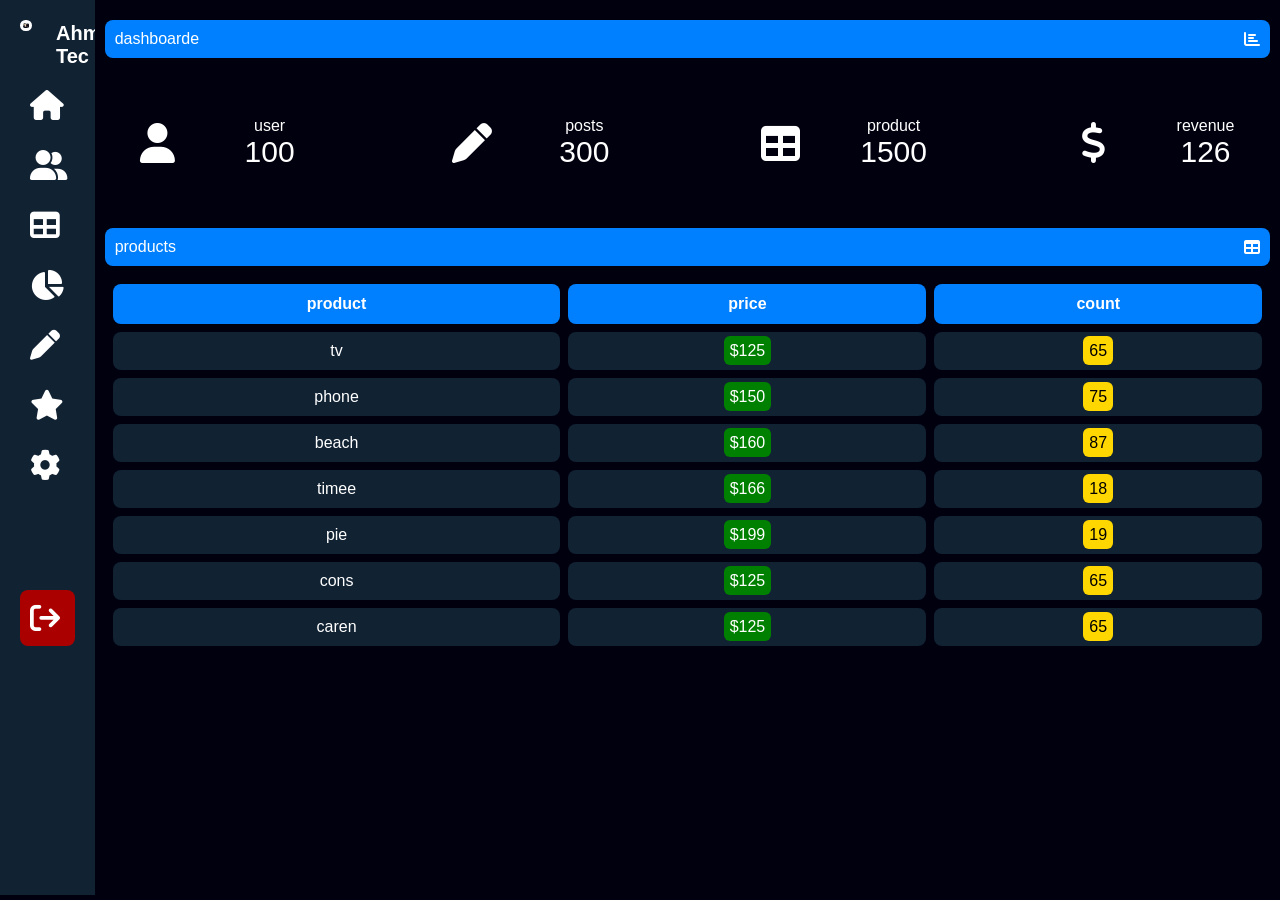
<file: one prog/index.html>
<html>

<head>
    <title>
        Ahmad tec
    </title>
    <link rel="stylesheet" href="style.css">
    <link href="https://cdnjs.cloudflare.com/ajax/libs/font-awesome/6.7.2/css/all.min.css" rel="stylesheet">

</head>

<body>
    <div class=" menu ">
        <ul>
            <li class="profile ">
                <div class="img-box ">
                    <img src="2.jpg " alt="Ahmad tec ">
                </div>
                <h2>Ahmad tec</h2>
            </li>
            <li>
                <a class="active" href="# ">
                    <i class="fas fa-home"></i>
                    <p>dashboarde</p>
                </a>
            </li>
            <li>
                <a href="# ">
                    <i class="fas  fa-user-group"></i>
                    <p>clients</p>
                </a>
            </li>
            <li>
                <a href="# ">
                    <i class="fas fa-table "></i>
                    <p>products</p>
                </a>
            </li>
            <li>
                <a href="# ">
                    <i class="fas fa-chart-pie "></i>
                    <p>charts</p>
                </a>
            </li>
            <li>
                <a href="# ">
                    <i class="fas fa-pen "></i>
                    <p>posts</p>
                </a>
            </li>
            <li>
                <a href="# ">
                    <i class="fas fa-star "></i>
                    <p>favorite</p>
                </a>
            </li>
            <li>
                <a href="# ">
                    <i class="fas fa-cog "></i>
                    <p>settings</p>
                </a>
            </li>
            <li class="log_out ">
                <a href="# ">
                    <i class="fas fa-sign-out "></i>
                    <p>log out</p>
                </a>
            </li>
        </ul>
    </div>
    <div class="content">
        <div class="title-info">
            <p>dashboarde</p>
            <i class="fas fa-chart-bar"></i>
        </div>
        <div class="data-info">
            <div class="box1">
                <i class="fas fa-user"></i>
                <div class="data">
                    <p>user</p>
                    <span>100 </span>
                </div>
            </div>
            <div class="box1">
                <i class="fas fa-pen"></i>
                <div class="data">
                    <p>posts</p>
                    <span>300 </span>
                </div>
            </div>
            <div class="box1">
                <i class="fas fa-table"></i>
                <div class="data">

                    <p>product</p>
                    <span>1500 </span>
                </div>
            </div>
            <div class="box1">
                <i class="fas fa-dollar"></i>
                <div class="data">
                    <p>revenue</p>
                    <span>126 </span>
                </div>
            </div>

        </div>
        <div class="title-info">
            <p>products</p><i class="fas  fa-table "></i>
        </div>
        <table>
            <thead>
                <tr>
                    <th>product</th>
                    <th>price</th>
                    <th>count</th>
                </tr>
            </thead>
            <tbody>
                <tr>
                    <td>
                        tv
                    </td>
                    <td>
                        <span class="price"> $125 </span>
                    </td>
                    <td>
                        <span class="count">65</span>
                    </td>
                </tr>
                <tr>
                    <td>
                        phone
                    </td>
                    <td>
                        <span class="price"> $150 </span>
                    </td>
                    <td>
                        <span class="count">75</span>
                    </td>
                </tr>
                <tr>
                    <td>
                        beach
                    </td>
                    <td>
                        <span class="price"> $160 </span>
                    </td>
                    <td>
                        <span class="count">87</span>
                    </td>
                </tr>
                <tr>
                    <td>
                        timee
                    </td>
                    <td>
                        <span class="price"> $166 </span>
                    </td>
                    <td>
                        <span class="count">18</span>
                    </td>
                </tr>
                <tr>
                    <td>
                        pie
                    </td>
                    <td>
                        <span class="price"> $199 </span>
                    </td>
                    <td>
                        <span class="count">19</span>
                    </td>
                </tr>
                <tr>
                    <td>
                        cons
                    </td>
                    <td>
                        <span class="price"> $125 </span>
                    </td>
                    <td>
                        <span class="count">65</span>
                    </td>
                </tr>
                <tr>
                    <td>
                        caren
                    </td>
                    <td>
                        <span class="price"> $125 </span>
                    </td>
                    <td>
                        <span class="count">65</span>
                    </td>
                </tr>
            </tbody>
        </table>
    </div>

</body>

</html>
</file>
<file: one prog/style.css>
* {
    padding: 0;
    margin: 0;
    color: white;
    font-family: sans-serif;
}

body {
    background-color: rgb(0, 0, 15);
    display: flex;
}

.img-box {
    width: 50px;
    height: 50px;
}

.img-box img {
    width: 100%;
    border-radius: 25px 25px 25px 25px;
    overflow: hidden;
    border: solid 3px white;
    flex-shrink: 0;
}

.menu {
    background: #123;
    width: 60px;
    height: 95vh;
    padding: 20px;
    overflow: hidden;
    transition: .5s;
}

.menu:hover {
    width: 260px;
}

ul {
    list-style: none;
    position: relative;
    height: 55%;
}

ul li a {
    display: block;
    text-decoration: none;
    padding: 10px;
    margin: 10px 0;
    border-radius: 8px;
    display: flex;
    align-items: center;
    gap: 40px;
    transition: .5s;
}

ul li a:hover {
    background-color: #ffffff55;
}

.active:hover {
    background-color: #ffffff55;
}

.box1:hover {
    background-color: #ffffff55;
}

td:hover {
    background-color: #ffffff55;
}

.log_out {
    position: absolute;
    width: 100%;
    padding: 80px 0px 45px;
}

.log_out a {
    background: #a00;
}

ul li a i {
    font-size: 30px;
}

.profile {
    display: flex;
    align-items: center;
    gap: 30px;
}

.profile h2 {
    font-size: 20px;
    text-transform: capitalize;
}

.content {
    width: 100%;
    margin: 10px;
}

.title-info {
    background-color: #0080ff;
    padding: 10px;
    display: flex;
    align-items: center;
    justify-content: space-between;
    border-radius: 8px;
    margin: 10px 0;
}

.data-info {
    display: flex;
    align-items: center;
    justify-content: space-between;
    flex-wrap: wrap;
    gap: 10px;
}

.data-info .box1 {
    height: 150px;
    flex-basis: 225px;
    border-radius: 8px;
    display: flex;
    align-items: center;
    justify-content: space-around;
}

.data-info .box1 i {
    font-size: 40px;
}

.data-info .box1 .data {
    text-align: center;
}

.data-info .box1 .data span {
    font-size: 30px;
}

table {
    width: 100%;
    text-align: center;
    border-spacing: 8px;
}

td {
    background-color: #123;
    height: 38px;
    border-radius: 8px;
}

th {
    background-color: #0080ff;
    height: 40px;
    border-radius: 8px;
}

.price,
.count {
    padding: 6px;
    border-radius: 6px;
}

.price {
    background-color: green;
}

.count {
    background-color: gold;
    color: black;
}
</file>
